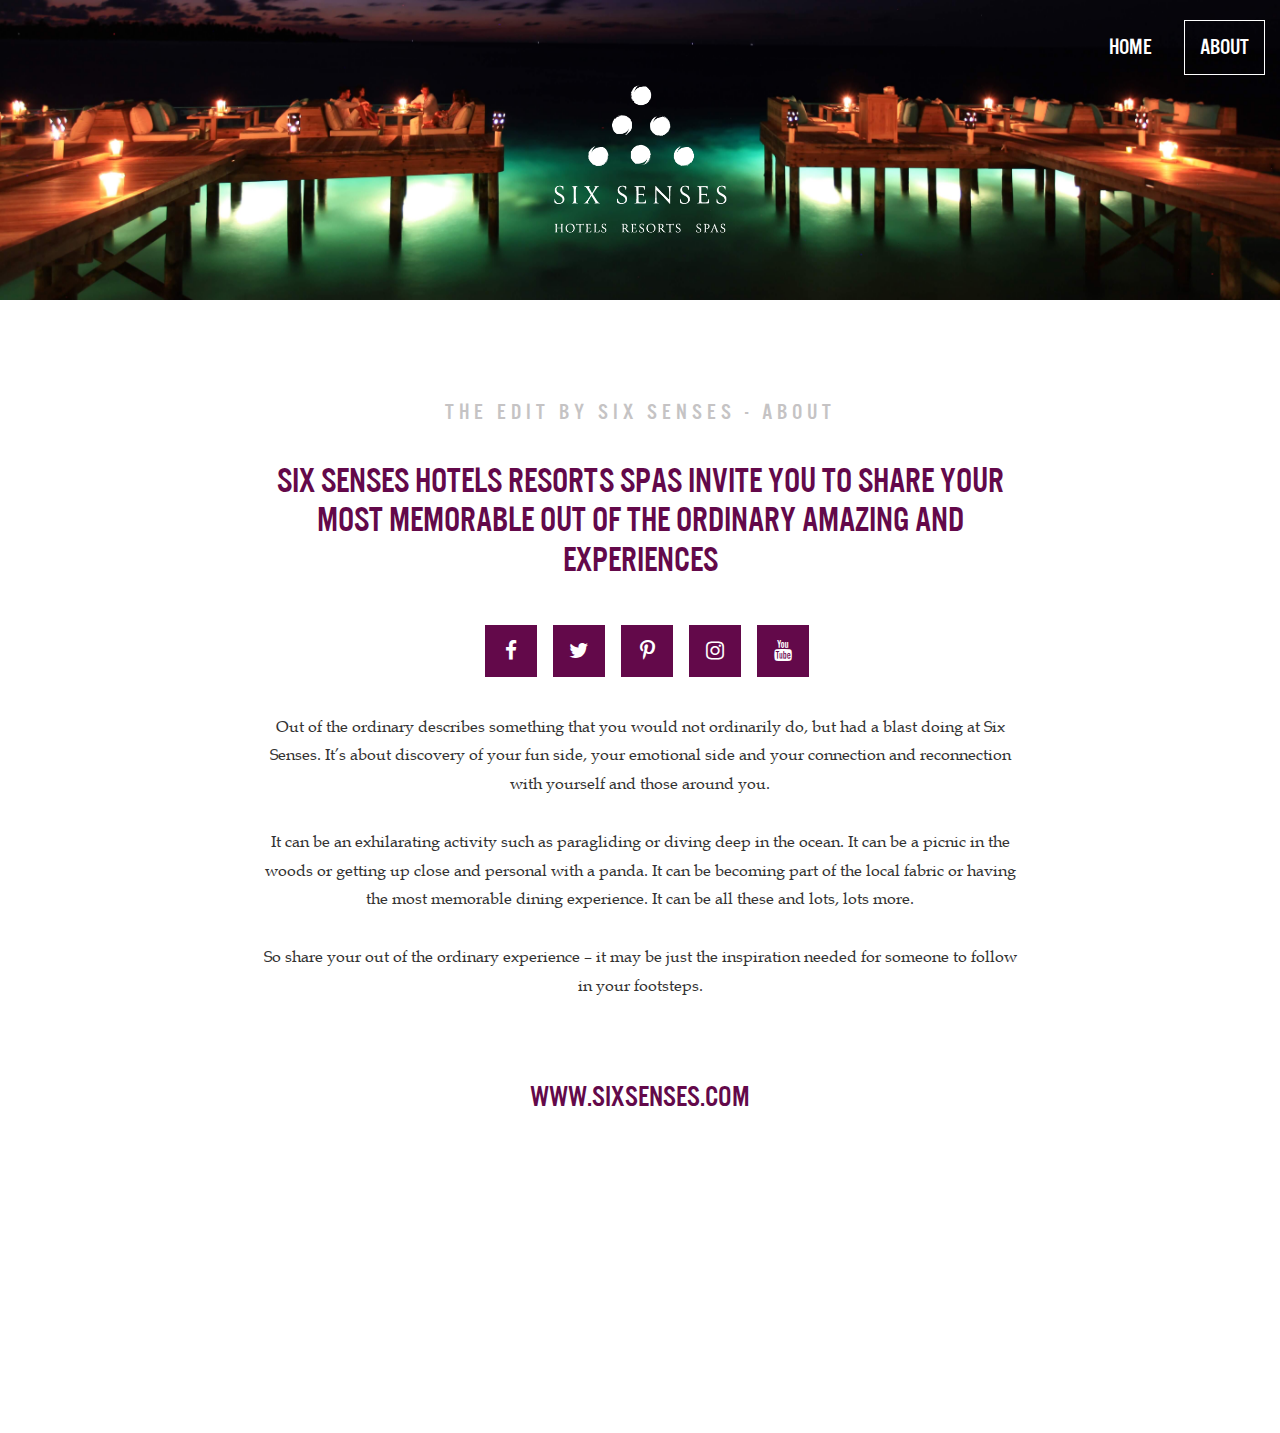
<file: about.html>
<!DOCTYPE html>
<html>
<head>  
  <title>The Edit by Six Senses - About</title>
  <meta charset="utf-8">
  <meta name="viewport" content="width=device-width, initial-scale=1">
  <link rel="icon" type="image/png" href="images/favicon.png">
  <link rel="stylesheet" href="http://maxcdn.bootstrapcdn.com/bootstrap/3.3.5/css/bootstrap.min.css">
  <link rel="stylesheet" type="text/css" href="css/styles.css">
  <link rel="stylesheet" href="https://maxcdn.bootstrapcdn.com/font-awesome/4.4.0/css/font-awesome.min.css">
  <script type="text/javascript"> var _gaq = _gaq || [];  _gaq.push(['_setAccount', 'UA-5478175-1']); _gaq.push(['_setSiteSpeedSampleRate', 100]);  _gaq.push(['_setDomainName', 'sixsenses.com']); _gaq.push(['_setAllowLinker', true]); _gaq.push(['_trackPageview']);  (function() { var ga = document.createElement('script'); ga.type = 'text/javascript'; ga.async = true;  ga.src = ('https:' == document.location.protocol ? 'https://ssl' : 'http://www') + '.google-analytics.com/ga.js'; var s = document.getElementsByTagName('script')[0]; s.parentNode.insertBefore(ga, s); })();</script>
</head>
<body>
  <header>
    <div class="header">
      <div class="menu row">
        <div class="col-md-3">
          <nav id="mainNavigation">
              <ul class="nav">
                <li class="nav-item"><a href="/">Home</a></li>
                <li class="nav-item active"><a href="/about.html">About</a></li>
              </ul>
          </nav>
        </div>
      </div>
      <div class="logo"><a href="http://www.sixsenses.com" target="_blank"><img src="images/six-senses-logo.png" title="Six Senses" /></a></div></div>
  </header>
  <section>
    <div class="breadcrum-page tc">The Edit by Six Senses - About</div>
    <div class="filter-section-about">
      <h1 class="tc">SIX SENSES HOTELS RESORTS SPAS INVITE YOU TO SHARE YOUR MOST MEMORABLE OUT OF THE ORDINARY AMAZING AND EXPERIENCES</h1>
      <div class="social-buttons tc">
        <a href="https://www.facebook.com/SixSenses" target="_blank"><i class="fa fa-facebook fa-2x"></i></a>
        <a href="https://twitter.com/six_senses_" target="_blank"><i class="fa fa-twitter fa-2x"></i></a>
        <a href="https://www.pinterest.com/sixsenseshotels/" target="_blank"><i class="fa fa-pinterest-p fa-2x"></i></a>
        <a href="https://instagram.com/sixsenseshotelsresortsspas/" target="_blank"><i class="fa fa-instagram fa-2x"></i></a>
        <a href="https://www.youtube.com/c/sixsenseshotelsresortsspas" target="_blank"><i class="fa fa-youtube fa-2x"></i></a>
      </div>
      <p class="tc about-text">Out of the ordinary describes something that you would not ordinarily do, but had a blast doing at Six Senses. It’s about discovery of your fun side, your emotional side and your connection and reconnection with yourself and those around you.<br><br>It can be an exhilarating activity such as paragliding or diving deep in the ocean. It can be a picnic in the woods or getting up close and personal with a panda. It can be becoming part of the local fabric or having the most memorable dining experience. It can be all these and lots, lots more.<br><br>So share your out of the ordinary experience – it may be just the inspiration needed for someone to follow in your footsteps.</p>
      <a href="http://www.sixsenses.com" target="_blank"><h2 class="tc">WWW.SIXSENSES.COM</h2></a>
    </div>
  </section>
  <footer>
    
  </footer>
</body>
</html>
</file>
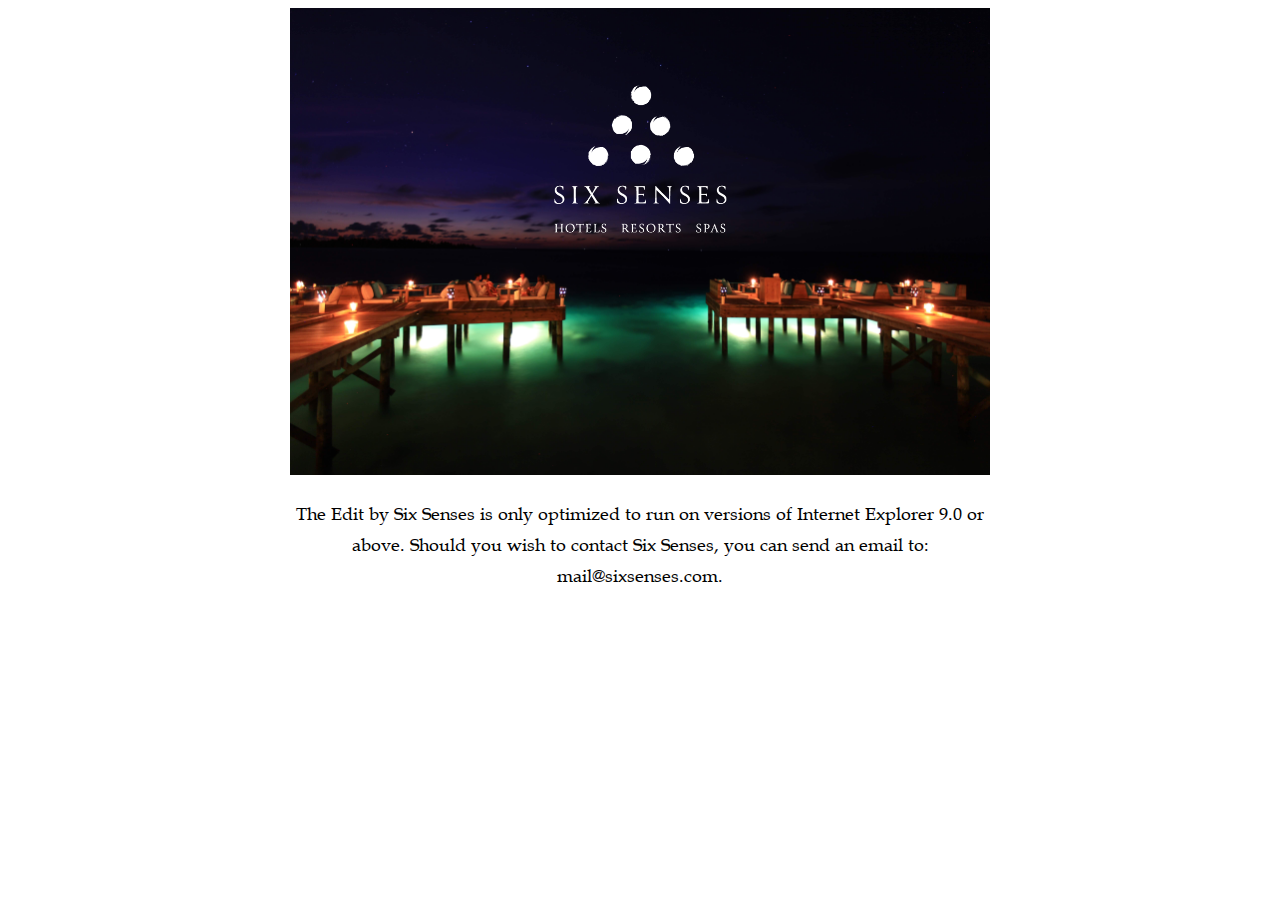
<file: ie-sixsenses.html>
<!DOCTYPE html>
<html>
<head>
	<meta charset="utf-8">
	<meta name="viewport" content="width=device-width, initial-scale=1">
	<link rel="icon" type="image/png" href="images/favicon.png">
	<link rel="stylesheet" type="text/css" href="css/styles.css">
  	<title>The Edit by Six Senses - IE</title>
  	<script type="text/javascript"> var _gaq = _gaq || [];  _gaq.push(['_setAccount', 'UA-5478175-1']); _gaq.push(['_setSiteSpeedSampleRate', 100]);  _gaq.push(['_setDomainName', 'sixsenses.com']); _gaq.push(['_setAllowLinker', true]); _gaq.push(['_trackPageview']);  (function() { var ga = document.createElement('script'); ga.type = 'text/javascript'; ga.async = true;  ga.src = ('https:' == document.location.protocol ? 'https://ssl' : 'http://www') + '.google-analytics.com/ga.js'; var s = document.getElementsByTagName('script')[0]; s.parentNode.insertBefore(ga, s); })();
  	</script>
</head>
<body>
	<div class="ie-section">
		<div class="logo"><a href="http://www.sixsenses.com" target="_blank"><img src="images/six-senses-logo.png" title="Six Senses" /></a></div>
		<img src="images/header.jpg"/>
		<p class="tc ie-text">The Edit by Six Senses is only optimized to run on versions of Internet Explorer 9.0 or above. Should you wish to contact Six Senses, you can send an email to: mail@sixsenses.com.</p>
	</div>
</body>
</html>
</file>
<file: css/styles.css>
@font-face {
  font-family: Alternate-Gothic;
  src: url("../fonts/alternate-gothic-no3-d.ttf");
}
@font-face {
  font-family: Book-Antigua;
  src: url("../fonts/book-antiqua-regular.ttf");
}
* {
  -webkit-box-sizing: border-box;
  -moz-box-sizing: border-box;
  box-sizing: border-box;
}
h1,h2,h3,h4,h5,h6{
  color:#63094a;
}
a:focus, a:hover {
  color: #23527c;
  text-decoration: none;
}
html { 
  overflow-y: auto; 
  overflow-x: hidden;
}
body{
  font-family: 'Alternate-Gothic';
  overflow-x:hidden;
}
/*******header styles*******/
.header{
  background-image: url('../images/header.jpg');
  background-size: cover;
  background-repeat: no-repeat;
  background-position: 100% 72%;
  height:300px;
  overflow-x:hidden !important;
}
.logo{
  margin: 0 auto;
  width: 180px;
  margin-bottom: 20px;
  cursor:pointer;   
  position: absolute;
  top: 80px;
  left: 0;
  right: 0;
}
.logo img{
  max-width: 180px;
}
nav{
  display: block;
  text-transform: uppercase;
}
.nav-item{
  display: inline-block !important;
  vertical-align: middle;
  font-size: 23px;
  padding: 20px 15px 10px 0px;
}
.nav>li>a:focus, .nav>li>a:hover {
  text-decoration: none;
  background-color: #eee;
  color: black;
}
.col-md-3,.col-md-2{
  float: right !important;
  width: 270px !important;
}
.col-md-3 > * {
  float: right;
}
input[type='text']{
  font-family: 'Book-Antigua';
  background-color: #EEEEEE;
  border: 1px solid #DCDBDC;
  vertical-align: super;
  height: 30px;
}
p { 
  margin: 0 0 10px 0; 
  font-family:'Book-Antigua';
  line-height: 1.3em;
}
.fa-lg {
  font-size: 1.13333333em !important; 
  line-height: 1.1em !important;
}
.fa-2x {
  font-size: 1.5em !important;
}
i.fa.fa-lg{
  width: 16px;
  text-align: center;
}
a {
  cursor: pointer;
  color: white;
  text-decoration: none;
}
.feed-source{
  position: absolute;
  right: 15px;
  width: 33px;
  z-index: 5;
  bottom: 15px;
  height: 33px;
  background-color: #751a51;
  -webkit-border-radius: 35px;
  -moz-border-radius: 35px;
  border-radius: 36px;
}
.feed-source-inner{
  position: absolute;
  width: 40px;
  height: 40px;
  background-size: 40px 40px;
  background-repeat: no-repeat;
  right: -5px;
  bottom: -2px;
}
.feed-source-1{
	background-image:url("../images/icon_fb.png");
}
.feed-source-2{
	background-image:url("../images/icon_tw.png");
}
.feed-source-3{
	background-image:url("../images/icon_ins.png");
}
.feed-source-4{
	background-image:url("../images/icon_play.png");
}
.feed-source-5{
	background-image:url("../images/icon_pin.png");
}
.feed-source-11{
  background-image:url("../images/icon_six.png");
}
.item:hover .post-title-color {
    opacity: 0.8;
}
.post-title-color.color-namebar-buttons {
  left: 9%;
  top: 17%;
  width: 81% !important;
  height: 68% !important;
}
.post-title-color {
  position: absolute;
  top: 0;
  left: 0;
  height: 100%;
  width: 100%;
  z-index: 1;
  opacity: 0;
  -webkit-transition: opacity 0.1s ease-in-out;
  -moz-transition: opacity 0.1s ease-in-out;
  transition: opacity 0.1s ease-in-out;
}
.text-container{
	position: relative;
	top: 50%;
	-webkit-transform: translateY(-50%);
	-ms-transform: translateY(-50%);
	transform: translateY(-50%);
}
.color-namebar-buttons{
    background-color: #751a51;
}
.time-text {
  color:#3c062d;
  font-family: 'Alternate-Gothic';
  font-size: 14px;
  padding: 0 10%;
  text-align: center;
  font-weight: 900;
  margin: 0 0 4px 0;
}
.post-comments {
  overflow: hidden;
  display: -webkit-box;
  -webkit-box-orient: vertical;
  -webkit-line-clamp: 3;
  text-overflow: ellipsis;
  color: white;
  text-align: center;
  padding: 1px 10%;
  line-height: 1.1em;
  font-family:'Book-Antigua';
}
.cta{
  font-family: Book-Antigua;
  text-transform: uppercase;
  margin-top: 12px;
}
.ugc-cta {
  background: #751a51;
  color: white;
  padding: 29% 10px;
  text-align: center;
  width: inherit;
  height: inherit;
}
.ugc-cta .small-text {
  font-size: 14px;
  font-family: 'Book-Antigua';
}
.ugc-cta .brand-name {
  font-size: 1.6em;
  line-height: 1.4em;
  font-family: 'Alternate-Gothic';
}
.ugc-cta .sm-icons {
  margin-top: 10px;
}
.ugc-cta .sm-icons > div {
  margin: 0 5px;
}
.item {
  vertical-align: bottom;  
  -webkit-transition: opacity 1s ease-in-out;
  -moz-transition: opacity 1s ease-in-out;
  -ms-transition: opacity 1s ease-in-out;
  -o-transition: opacity 1s ease-in-out;
  transition: opacity 1s ease-in-out;
  width: 150px;
  height: 60px;
  float: left;
  overflow: hidden;
  opacity: 0;
  //padding: 0.4%;
}
.item img{ 
  -webkit-transition: opacity 1s ease-in-out;
  -moz-transition: opacity 1s ease-in-out;
  -ms-transition: opacity 1s ease-in-out;
  -o-transition: opacity 1s ease-in-out;
  transition: opacity 1s ease-in-out;
  opacity: 1;
  //left: 0 !important;
}
.item img:hover {
  zoom: 1;
  opacity:0.75 !important;
  filter: alpha(opacity=75) !important;
}
.item-w0,.item-w6,.item-w9 { 
  width: 516px; 
  height: 516px
}
.item-w-1,.item-w1,.item-w2,.item-w3,.item-w4 ,.item-w5,
.item-w7,.item-w8,.item-w10,
.item-w11,.item-w12,.item-w13,.item-w14,
.item-w15{ 
  width: 256px; 
  height: 256px
}
.packery{
  margin: 4px auto;
  max-width: 1036px; 
}
.packery:after {
  content: '';
  display: block;
  clear: both;
}
@media only screen and (max-width: 509px){
  .item-w0,.item-w6,.item-w9,.item-w1,.item-w2,.item-w3,.item-w4 ,.item-w5,
  .item-w7,.item-w8,.item-w10,
  .item-w11,.item-w12,.item-w13,.item-w14,
  .item-w15{width: 350px; height: 350px}
  .item-w-1{width: 350px; height: 150px}
  .packery{max-width: 350px;}
  .footer {width: 95% !important;}
  .nav-item{padding: 20px 4px 0 0px !important;}
  input[type='text'] {margin-top: 14px;}
  .hastag p{width: 100% !important;}
  .feed-first-text{top:30% !important;}
  .spacer {height: 70px !important;}
  .filter-section-about {width: 80% !important;}
  .social-buttons a i{width: 40px !important;height: 40px !important;line-height: 40px !important;}
  .social-buttons > a {padding-left: 7px !important;}
  .post-title-color.color-namebar-buttons {
    left: 0 !important;
    right: 0 !important;
    width: 100% !important;
    opacity: 1 !important;
    height: 10% !important;top: 90% !important;
  }
  .time-text, .post-comments{display:none;}
  .follow {text-align: left !important;;margin-top: 0px !important;;margin-left: 10px;}
}
@media only screen and (min-width: 510px) and (max-width: 629px) {
  .item-w0,.item-w6,.item-w9 { width: 404px; height: 404px}
  .item-w-1,.item-w1,.item-w2,.item-w3,.item-w4 ,.item-w5,
  .item-w7,.item-w8,.item-w10,
  .item-w11,.item-w12,.item-w13,.item-w14,
  .item-w15{width: 200px; height: 200px}
  .packery{max-width: 410px;}
  .footer {width: 73% !important;}    
  .nav-item{padding: 20px 4px 0 0px !important;}
  .hastag p{width: 100% !important;}
  .filter-section-about {width: 80% !important;}
  .social-buttons a i{width: 40px !important;height: 40px !important;line-height: 40px !important;}
  .social-buttons > a {padding-left: 7px !important;}
  .post-title-color.color-namebar-buttons {
    left: 0 !important;
    right: 0 !important;
    top: 83% !important;
    width: 100% !important;
    opacity: 1 !important;
    height: 17% !important;
  }
  .item-w0>.post-title-color.color-namebar-buttons ,.item-w6>.post-title-color.color-namebar-buttons ,.item-w9 >.post-title-color.color-namebar-buttons 
  {height: 10% !important;top: 90% !important;}
  .time-text, .post-comments{display:none;}
  .follow {text-align: left !important;;margin-top: 0px !important;;margin-left: 10px;}
}
@media only screen and (min-width: 630px) and (max-width: 767px) {
  .item-w0,.item-w6,.item-w9 { width: 454px; height: 454px}
  .item-w-1,.item-w1,.item-w2,.item-w3,.item-w4 ,.item-w5,
  .item-w7,.item-w8,.item-w10,
  .item-w11,.item-w12,.item-w13,.item-w14,
  .item-w15{ width: 225px; height: 225px}
  .packery{max-width: 490px;}
  .footer {width: 60% !important;}    
  .hastag p{width: 80% !important;}    
  .filter-section-about {width: 80% !important;}
  .post-title-color.color-namebar-buttons {
    left: 0 !important;
    right: 0 !important;
    top: 83% !important;
    width: 100% !important;
    opacity: 1 !important;
    height: 17% !important;
  }
  .item-w0>.post-title-color.color-namebar-buttons ,.item-w6>.post-title-color.color-namebar-buttons ,.item-w9 >.post-title-color.color-namebar-buttons 
  {height: 10% !important;top: 90% !important;}
  .time-text, .post-comments{display:none;}
  .follow {text-align: left !important;;margin-top: 0px !important;;margin-left: 10px;}
}
@media only screen and (min-width: 510px) and (max-width: 1050px) {
  .item-w1 > .post-title-color >.text-container p,
  .item-w2 > .post-title-color >.text-container p,
  .item-w3 > .post-title-color >.text-container p,
  .item-w4 > .post-title-color >.text-container p,
  .item-w5 > .post-title-color >.text-container p,
  .item-w7 > .post-title-color >.text-container p,
  .item-w8 > .post-title-color >.text-container p,
  .item-w10 > .post-title-color >.text-container p,
  .item-w11 > .post-title-color >.text-container p,
  .item-w12 > .post-title-color >.text-container p,
  .item-w13 > .post-title-color >.text-container p,
  .item-w14 > .post-title-color >.text-container p,
  .item-w15 > .post-title-color >.text-container p
  {display:none;}
  .filter-section-about {width: 80% !important;}
  .ugc-cta .sm-icons > div {margin: 0 0px !important;}
}
@media only screen and (min-width: 768px) and (max-width: 1050px) {
  .item-w0,.item-w6,.item-w9 { width: 384px; height: 384px}
  .item-w-1,.item-w1,.item-w2,.item-w3,.item-w4 ,.item-w5,
  .item-w7,.item-w8,.item-w10,
  .item-w11,.item-w12,.item-w13,.item-w14,
  .item-w15{ width: 190px; height: 190px}
  .packery{max-width: 600px;}
  .footer {width: 50% !important;}
}
@media only screen and (min-width: 1500px) and (max-width: 2550px) {
  .item-w0,.item-w6,.item-w9 { width: 704px; height: 704px}
  .item-w-1,.item-w1,.item-w2,.item-w3,.item-w4 ,.item-w5,
  .item-w7,.item-w8,.item-w10,
  .item-w11,.item-w12,.item-w13,.item-w14,
  .item-w15{ width: 350px; height: 350px}
  .packery{max-width: 1440px;}
  .footer {width: 26% !important;}
  .ugc-cta { padding: 35% 10px;}
}

.feed-first-text{
  background-color: white;
  position: relative;
  top: 45%;
  -webkit-transform: translateY(-50%);
  -ms-transform: translateY(-50%);
  transform: translateY(-50%);
}
.feed-first-text .feed-title{
  font-size: 1.6em;
  line-height: 2.4em;
  font-family: 'Alternate-Gothic';
  color: #751a51;
}
.feed-first-text >.feed-title > p{
  color: black;
}
.clearfix {
  zoom: 1;
}
.clearfix:before, .clearfix:after {
  content: " ";
  display: table;
}
.gutter-sizer {
  width: 2%;
}
.grid-sizer {
  width: 18.4%;
}
.spacer{
  height: 150px;
}
.follow,.follow-banner{
  text-align: center;
  margin-top: 5px;
}
.follow-banner.unclick a{
  pointer-events: none;
  cursor: default;
}
.follow-banner a,.follow a{
  margin:2px;
  color: #FAFAFA;
  //background-color: #3c062d;
  padding: 7px
}
.follow-banner a:hover,.follow a:hover{
  margin:2px;
  color: #FAFAFA;
  background-color: #5f0a47;
  padding: 7px
}
.ie-section{
	margin:0 auto;
	width:700px;
}
.ie-section img{
	width:100%;
}
.ie-text{
	margin-top:20px;
	line-height: 31px;
	font-size:18px;
}
.filter-section{
  width:100%;
  margin:50px auto;
}
.filter-section-about {
  width: 60%;
  margin: 27px auto;
}
.tc{
  text-align: center;
}
.ac{
  margin: 0 auto;
}
.tl{
  text-align: left;
}
.search-buttons{
  color:white;
  margin:15px auto;
}
.hastag{
  margin: 40px;
}
.hastag p{
  width: 45%;
}
.search-buttons span i {
  background-color: #63094a;
  width: 41px;
  height: 41px;
  border-radius: 26px;
  line-height: 42px;
  padding-left: 0px;
  cursor: pointer;
}
.search-buttons > span {
    padding-left: 14px;
}
.social-buttons{
  color:white;
  margin:35px auto;
}
.social-buttons a i {
  background-color: #63094a;
  width: 52px;
  height: 52px;
  line-height: 52px;
  padding-left: 0px;
  cursor: pointer;
  margin-top: 10px;
  color:white;
}
.social-buttons > a {
  padding-left: 14px;
  color:white;
}
.social-buttons > a i:hover {
  background-color: #c5c3c4;
}
.footer {
  width: 37%;
}
footer{
  margin: 100px 0;
  height: 120px;
}
#hypeBottomLoading {
  background-image: url("../images/loadingbutton.png");
  z-index: 999;
  width: 142px;
  height: 40px;
  text-align: center;
  position: fixed;
  display: none;
  bottom: -3px;
  left: 50%;
  margin-left: -71px;
}
.about-text{
  line-height: 1.8em;
  font-size: 16px;
  margin-bottom: 80px;
}
.breadcrum-page{
  color:#c5c3c4;
  font-size: 23px;
  text-transform: uppercase;
  margin: 96px 0 32px 0;
  letter-spacing: 5px;
}
.active > a{
  border:1px solid;
}
.address{
  width: 180px;
}
.cursor{
  cursor: pointer;
}
#searchterm{
  color:black;
}
/*******BEGIN GO TO TOP STYLES*********/
.cd-top {
  z-index:1;
  display: inline-block;
  height: 40px;
  width: 40px;
  position: fixed;
  bottom: 40px;
  right: 10px;
  box-shadow: 0 0 10px rgba(0, 0, 0, 0.05);
  overflow: hidden;
  text-indent: 100%;
  white-space: nowrap;
  background: rgba(117, 26, 81, 0.8) url('../images/cd_top_arrow.png') no-repeat center 50%;
  background-size: 44%;
  visibility: hidden;
  opacity: 0;
  -webkit-transition: opacity .3s 0s, visibility 0s .3s;
  -moz-transition: opacity .3s 0s, visibility 0s .3s;
  transition: opacity .3s 0s, visibility 0s .3s;
}
.cd-top.cd-is-visible, .cd-top.cd-fade-out, .no-touch .cd-top:hover {
  -webkit-transition: opacity .3s 0s, visibility 0s 0s;
  -moz-transition: opacity .3s 0s, visibility 0s 0s;
  transition: opacity .3s 0s, visibility 0s 0s;
}
.cd-top.cd-is-visible {
  /* the button becomes visible */
  visibility: visible;
  opacity: 1;
}
.cd-top.cd-fade-stop{
  visibility: hidden;
}
.cd-top.cd-fade-out {
  /* if the user keeps scrolling down, the button is out of focus and becomes less visible */
  opacity: 1;
}
.no-touch .cd-top:hover {
  background-color: #3d042d ;
  opacity: 1;
}
@media only screen and (min-width: 768px) {
  .cd-top {
    right: 20px;
    bottom: 20px;
  }
}
@media only screen and (min-width: 1024px) {
  .cd-top {
    height: 60px;
    width: 60px;
    right: 30px;
    bottom: 30px;
  }
}
/*******END GO TO TOP STYLES*********/
</file>
